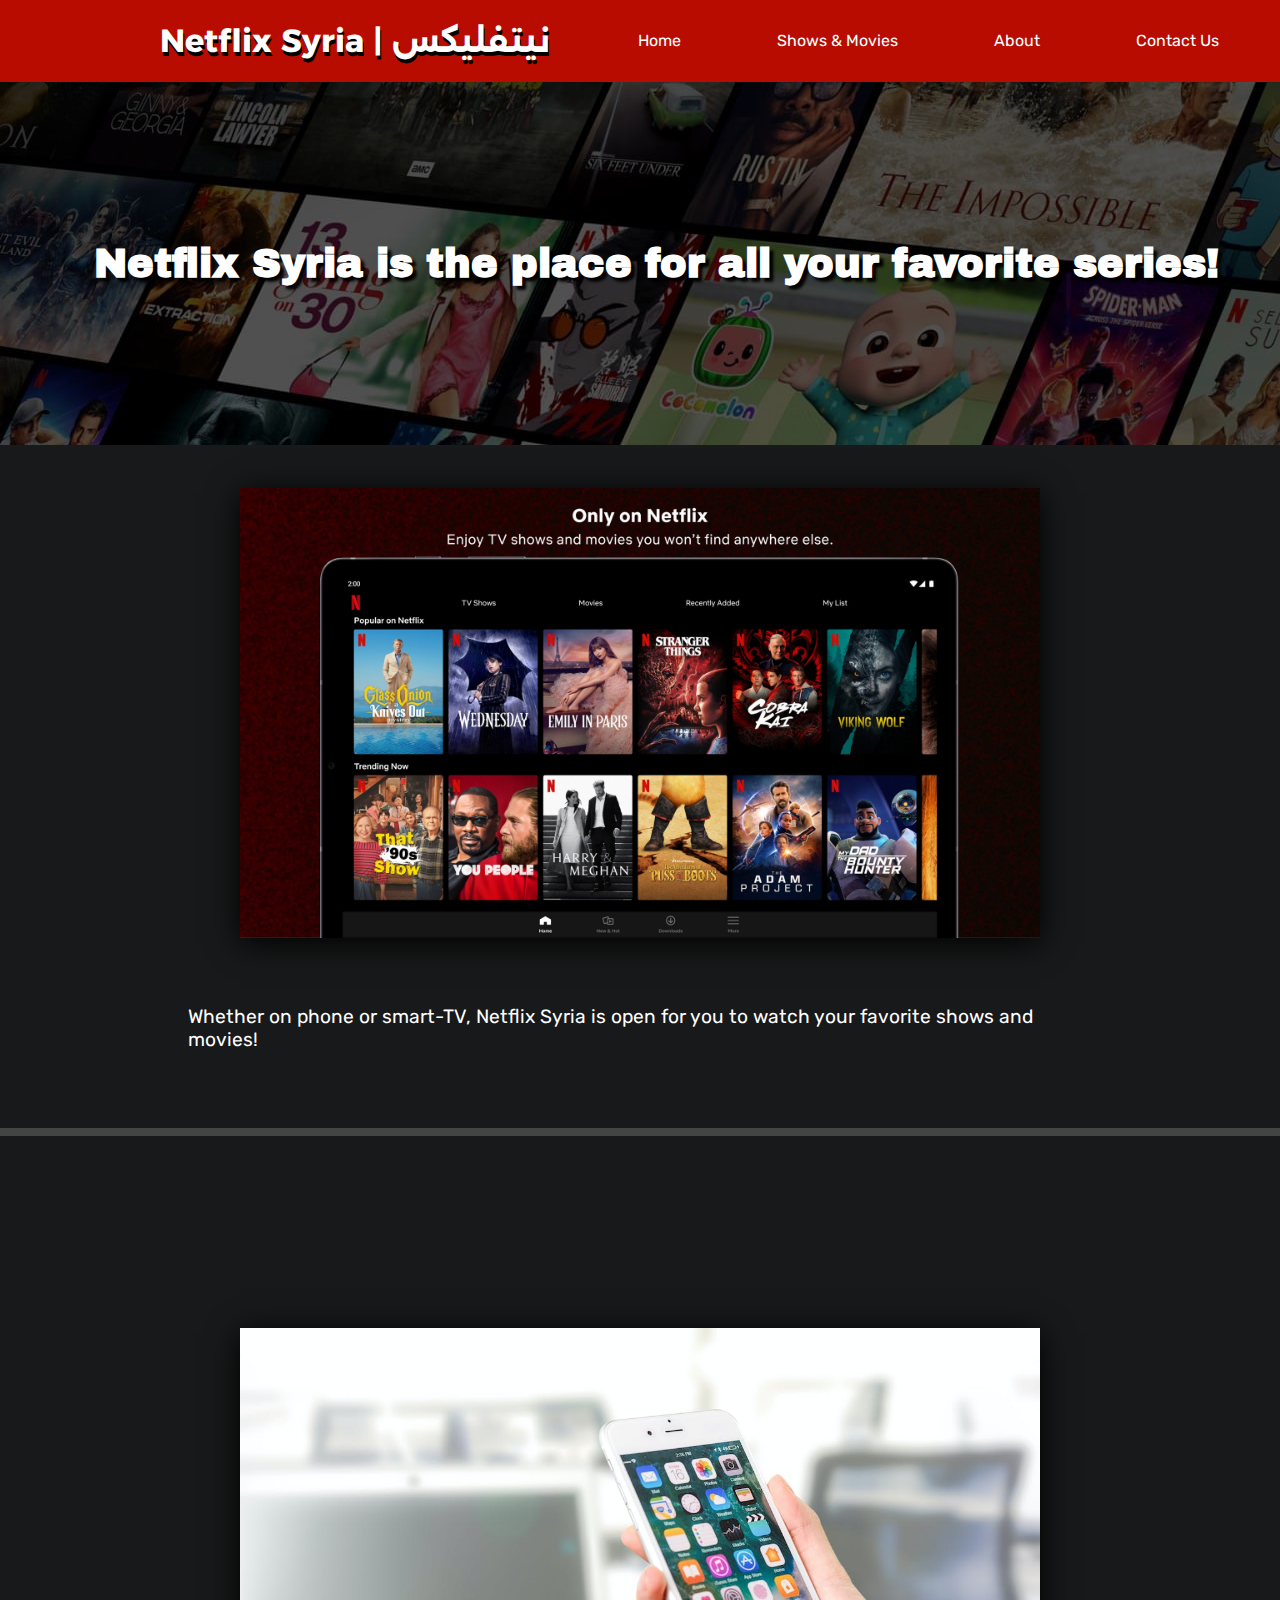
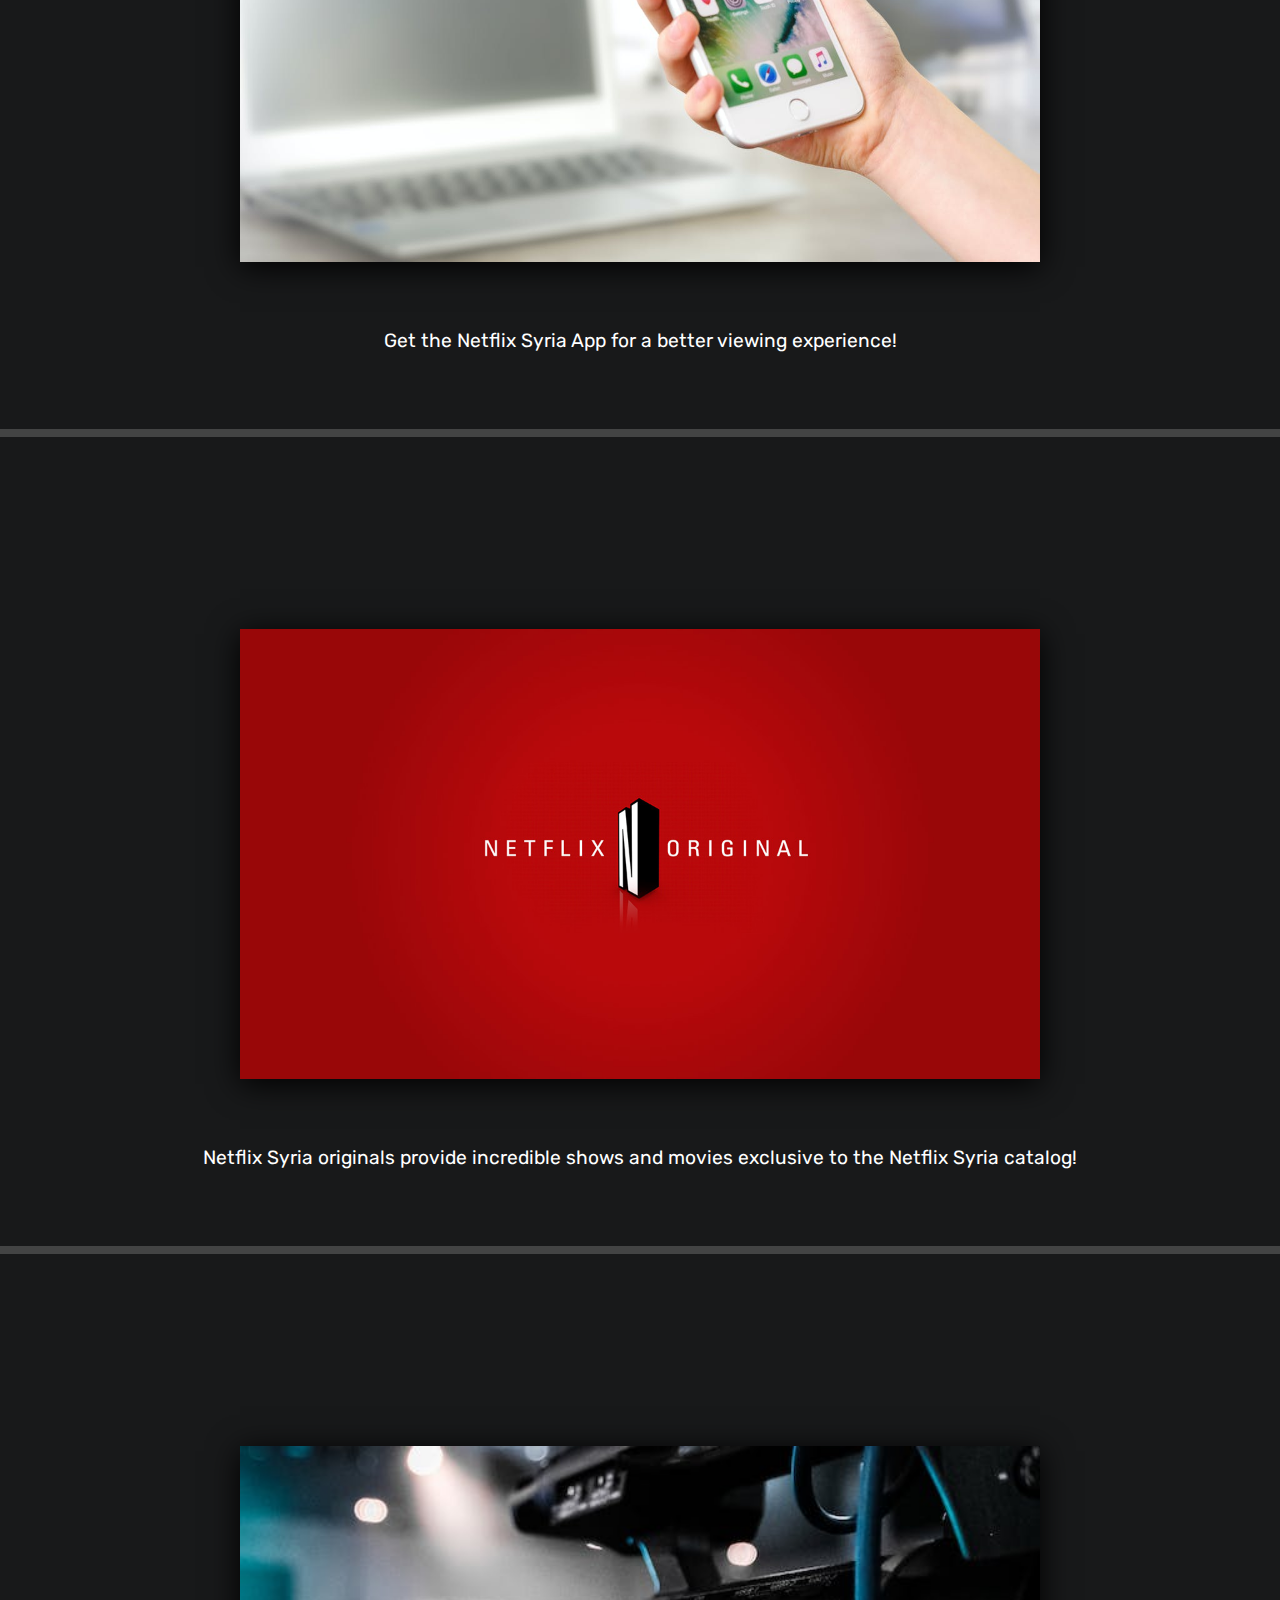
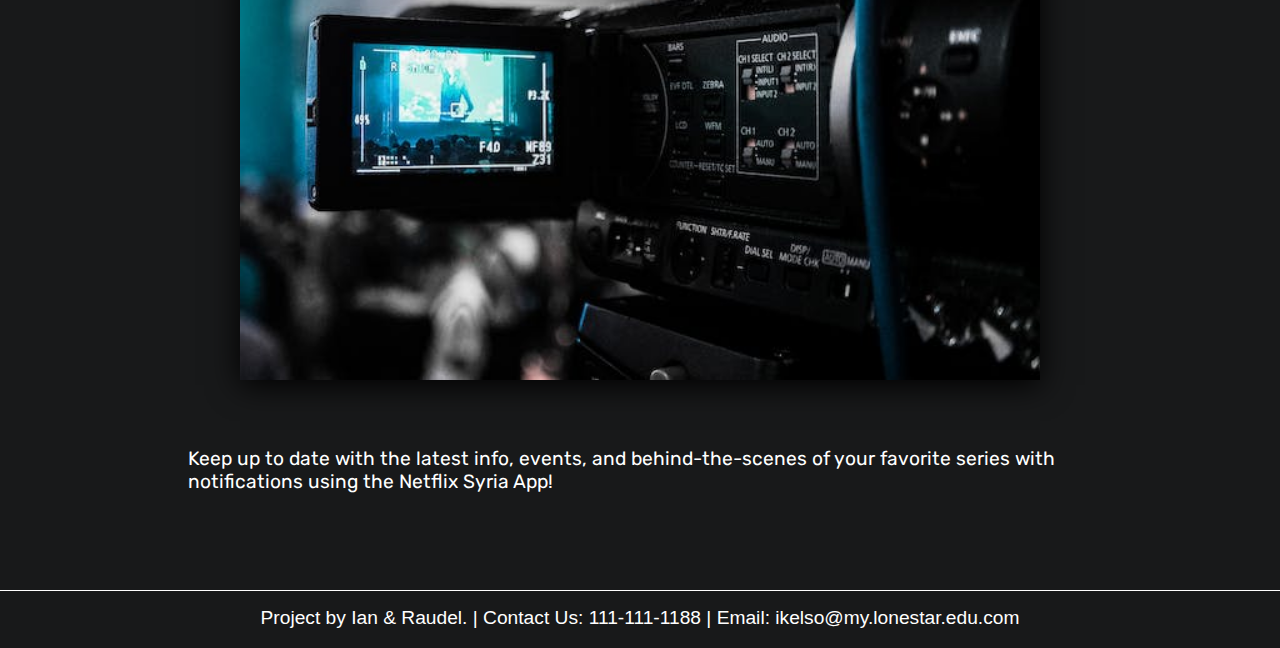
<file: external_project_final/index.html>
<!DOCTYPE html>
<html lang="en">
<head>
    <meta charset="UTF-8">
    <meta http-equiv="X-UA-Compatible" content="IE=edge">
    <meta name="viewport" content="width=device-width, initial-scale=1.0">
    <title>NetflixSyria</title>
    <link rel="stylesheet" href="mainstyle.css">
</head>
<body>
    <header>
        <h1>Netflix Syria | نيتفليكس</h1>
        <nav>
            <ul>
                    <li><a href="./index.html">Home</a></li>
                    <li><a href="./services.html">Shows & Movies</a></li>
                    <li><a href="./about.html">About</a></li>
                    <li><a href="./contact.html">Contact Us</a></li>
            </ul>
        </nav>
    </header>
    <main>
        <section id="slogan">
            <h2 id="splash">Netflix Syria is the place for all your favorite series!</h2>
        </section>
        <section>
            <!-- Netflix brand and images belong to Netflix and do not belong to me -->
            <section class="greaterkey">
                <img src="./images/netflix_app.jpg" alt="Netlix app" width="800">
                <p class="key">Whether on phone or smart-TV, Netflix Syria is open for you to watch your favorite shows and movies!</p>
            </section>
            <hr>
            <section class="greaterkey">
                <img src="./images/pexels-photomix-company-887751.jpg" alt="A smartphone" width="800">
                <p class="key">Get the Netflix Syria App for a better viewing experience!</p>
            </section>
            <hr>
            <section class="greaterkey">
                <img src="./images/netflix_original.jpg" alt="Netflix Originals logo" width="800">
                <p class="key">Netflix Syria originals provide incredible shows and movies exclusive to the Netflix Syria catalog!</p>
            </section>
            <hr>
            <section class="greaterkey">
                <img src="./images/pexels-donald-tong-66134.jpg" alt="A smartphone" width="800">
                <p class="key">Keep up to date with the latest info, events, and behind-the-scenes of your favorite series with notifications using the Netflix Syria App!</p>
            </section>
        </section>
    </main>
    <footer>
        <p>Project by Ian & Raudel. | Contact Us: 111-111-1188 | Email: ikelso@my.lonestar.edu.com</p>
    </footer>
</body>
</html>
</file>
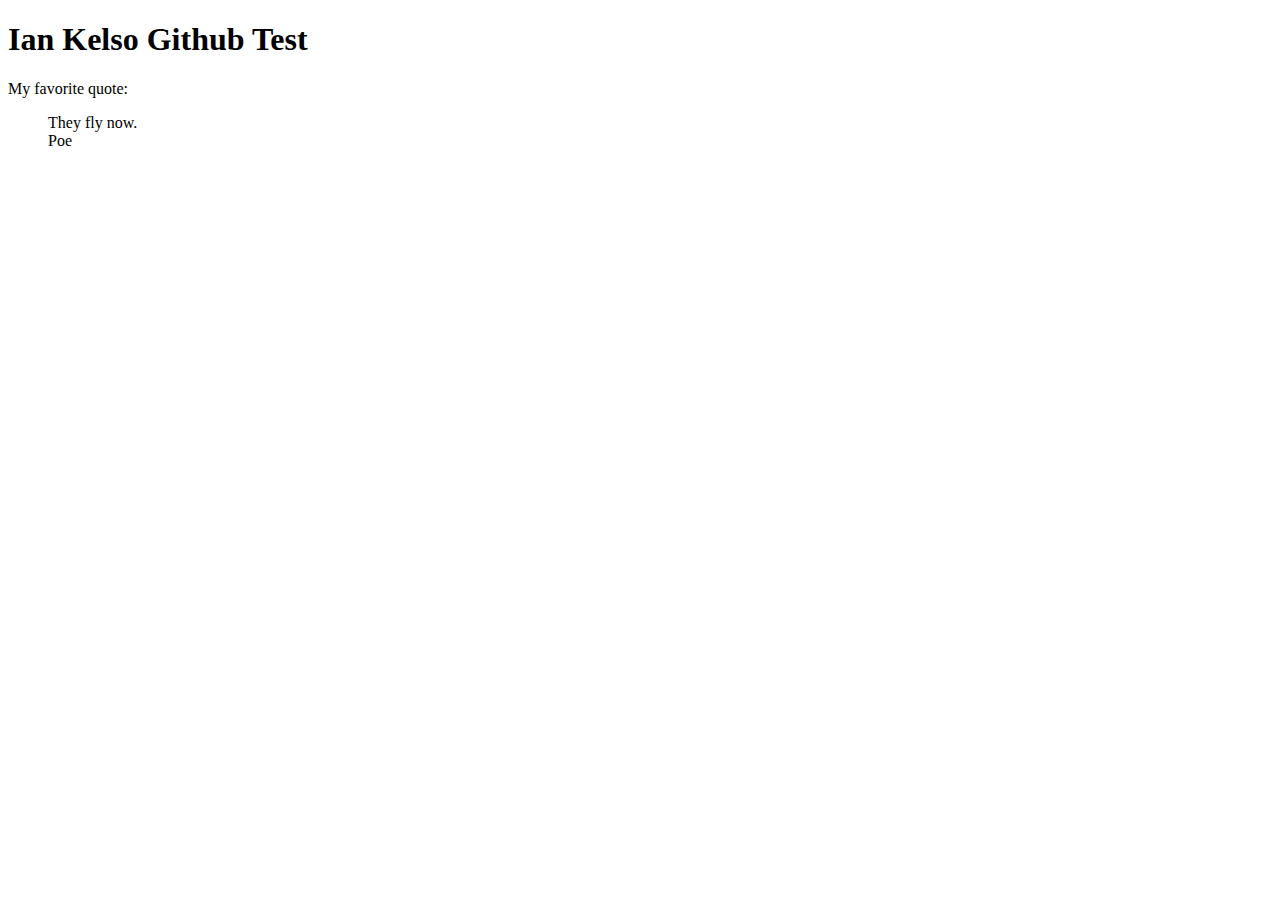
<file: github_test/index.html>
<!DOCTYPE html>
<html lang="en">
<head>
    <meta charset="UTF-8">
    <meta name="viewport" content="width=<device-width>, initial-scale=1.0">
    <title>Document</title>
</head>
<body>
    <header>
        <h1>Ian Kelso Github Test</h1>
        <p>My favorite quote:</p>
        <blockquote>
            <p>They fly now.<br>Poe</p>
        </blockquote>
    </header>
</body>
</html>
</file>
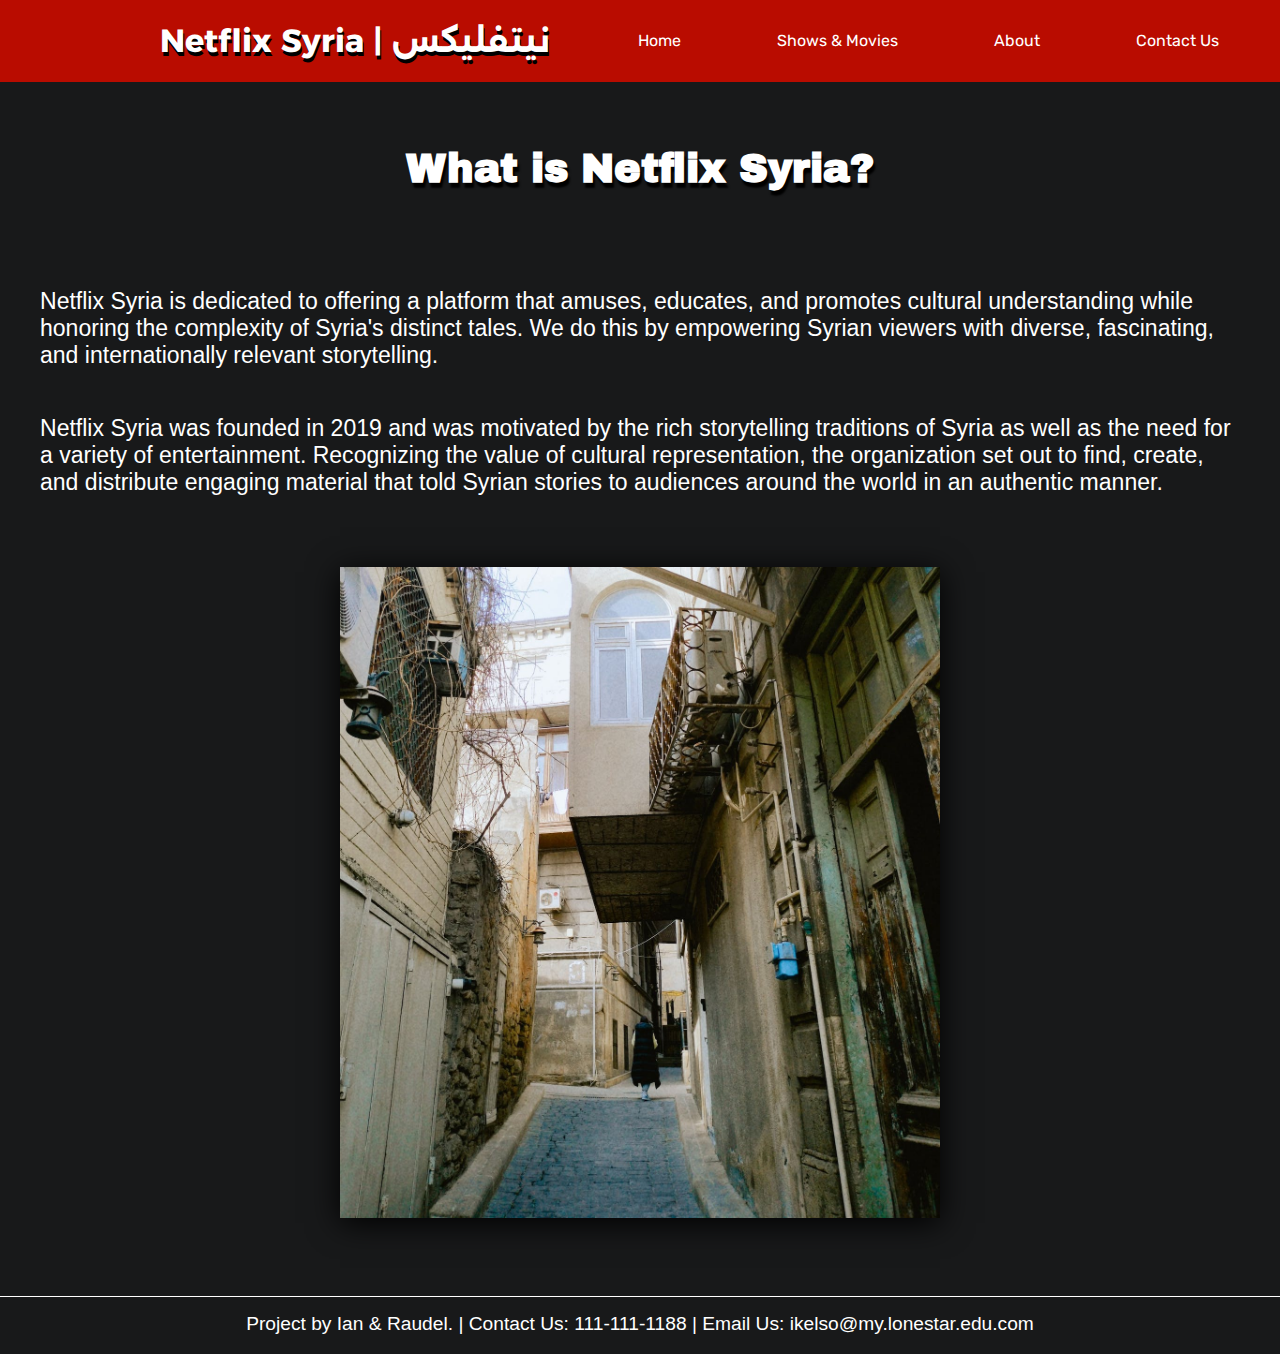
<file: external_project_final/about.html>
<!DOCTYPE html>
<html lang="en">
<head>
    <meta charset="UTF-8">
    <meta http-equiv="X-UA-Compatible" content="IE=edge">
    <meta name="viewport" content="width=device-width, initial-scale=1.0">
    <title>About Us - NetflixSyria</title>
    <link rel="stylesheet" href="mainstyle.css">
</head>
<body>
    <header>
        <h1>Netflix Syria | نيتفليكس</h1>
        <nav>
            <ul>
                    <li><a href="./index.html">Home</a></li>
                    <li><a href="./services.html">Shows & Movies</a></li>
                    <li><a href="./about.html">About</a></li>
                    <li><a href="./contact.html">Contact Us</a></li>
            </ul>
        </nav>
    </header>
    <main>
        <section>
            <h2 class="nonimage">What is Netflix Syria?</h2>
        </section>
        <section id="paragraph">
            <p>Netflix Syria is dedicated to offering a platform that amuses, educates, and promotes cultural understanding while honoring the complexity of Syria's distinct tales. We do this by empowering Syrian viewers with diverse, fascinating, and internationally relevant storytelling.</p>
            <p>Netflix Syria was founded in 2019 and was motivated by the rich storytelling traditions of Syria as well as the need for a variety of entertainment. Recognizing the value of cultural representation, the organization set out to find, create, and distribute engaging material that told Syrian stories to audiences around the world in an authentic manner.</p>
            <img src="./images/damascus.jpg" alt="Alleyway" width="600">
        </section>
    </main>
    <footer>
        <p>Project by Ian & Raudel. | Contact Us: 111-111-1188 | Email Us: ikelso@my.lonestar.edu.com</p>
    </footer>
</body>
</html>
</file>
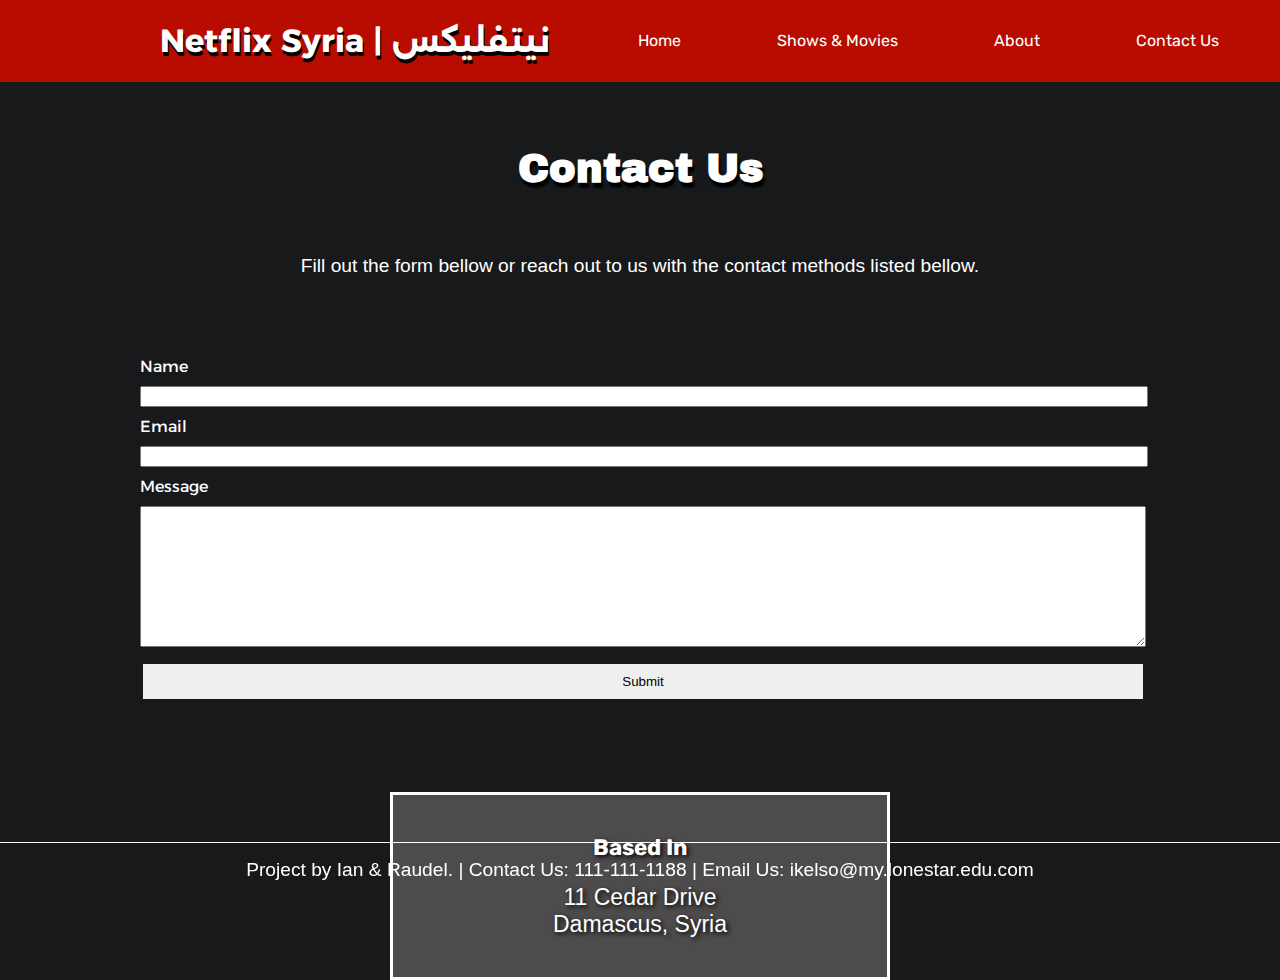
<file: external_project_final/contact.html>
<!DOCTYPE html>
<html lang="en">
<head>
    <meta charset="UTF-8">
    <meta http-equiv="X-UA-Compatible" content="IE=edge">
    <meta name="viewport" content="width=device-width, initial-scale=1.0">
    <title>Trending - NetflixSyria</title>
    <link rel="stylesheet" href="mainstyle.css">
    <link rel="stylesheet" href="altfooter.css">
</head>
<body>
    <header>
        <h1>Netflix Syria | نيتفليكس</h1>
        <!--Use CSS header tag for background image-->
        <nav>
            <ul>
                    <li><a href="./index.html">Home</a></li>
                    <li><a href="./services.html">Shows & Movies</a></li>
                    <li><a href="./about.html">About</a></li>
                    <li><a href="./contact.html">Contact Us</a></li>
            </ul>
        </nav>
    </header>
    <main>
        <section>
            <h2 class="nonimage">Contact Us</h2>
            <p id="outreach">Fill out the form bellow or reach out to us with the contact methods listed bellow.</p>
            <form action="#">
                <label for="oname">Name</label>
                <input type="text" id="oname" name="oname">

                <label for="email">Email</label>
                <input type="text" id="email" name="email">

                <label for="message">Message</label>
                <textarea id="message" rows="9"></textarea>

                <input type="submit" value="Submit">
            </form>
        </section>
        <section  id="base">
            <h3>Based In</h3>
            <p>11 Cedar Drive<br>Damascus, Syria</p>
        </section>
    </main>
    <footer>
        <p>Project by Ian & Raudel. | Contact Us: 111-111-1188 | Email Us: ikelso@my.lonestar.edu.com</p>
    </footer>
</body>
</html>
</file>
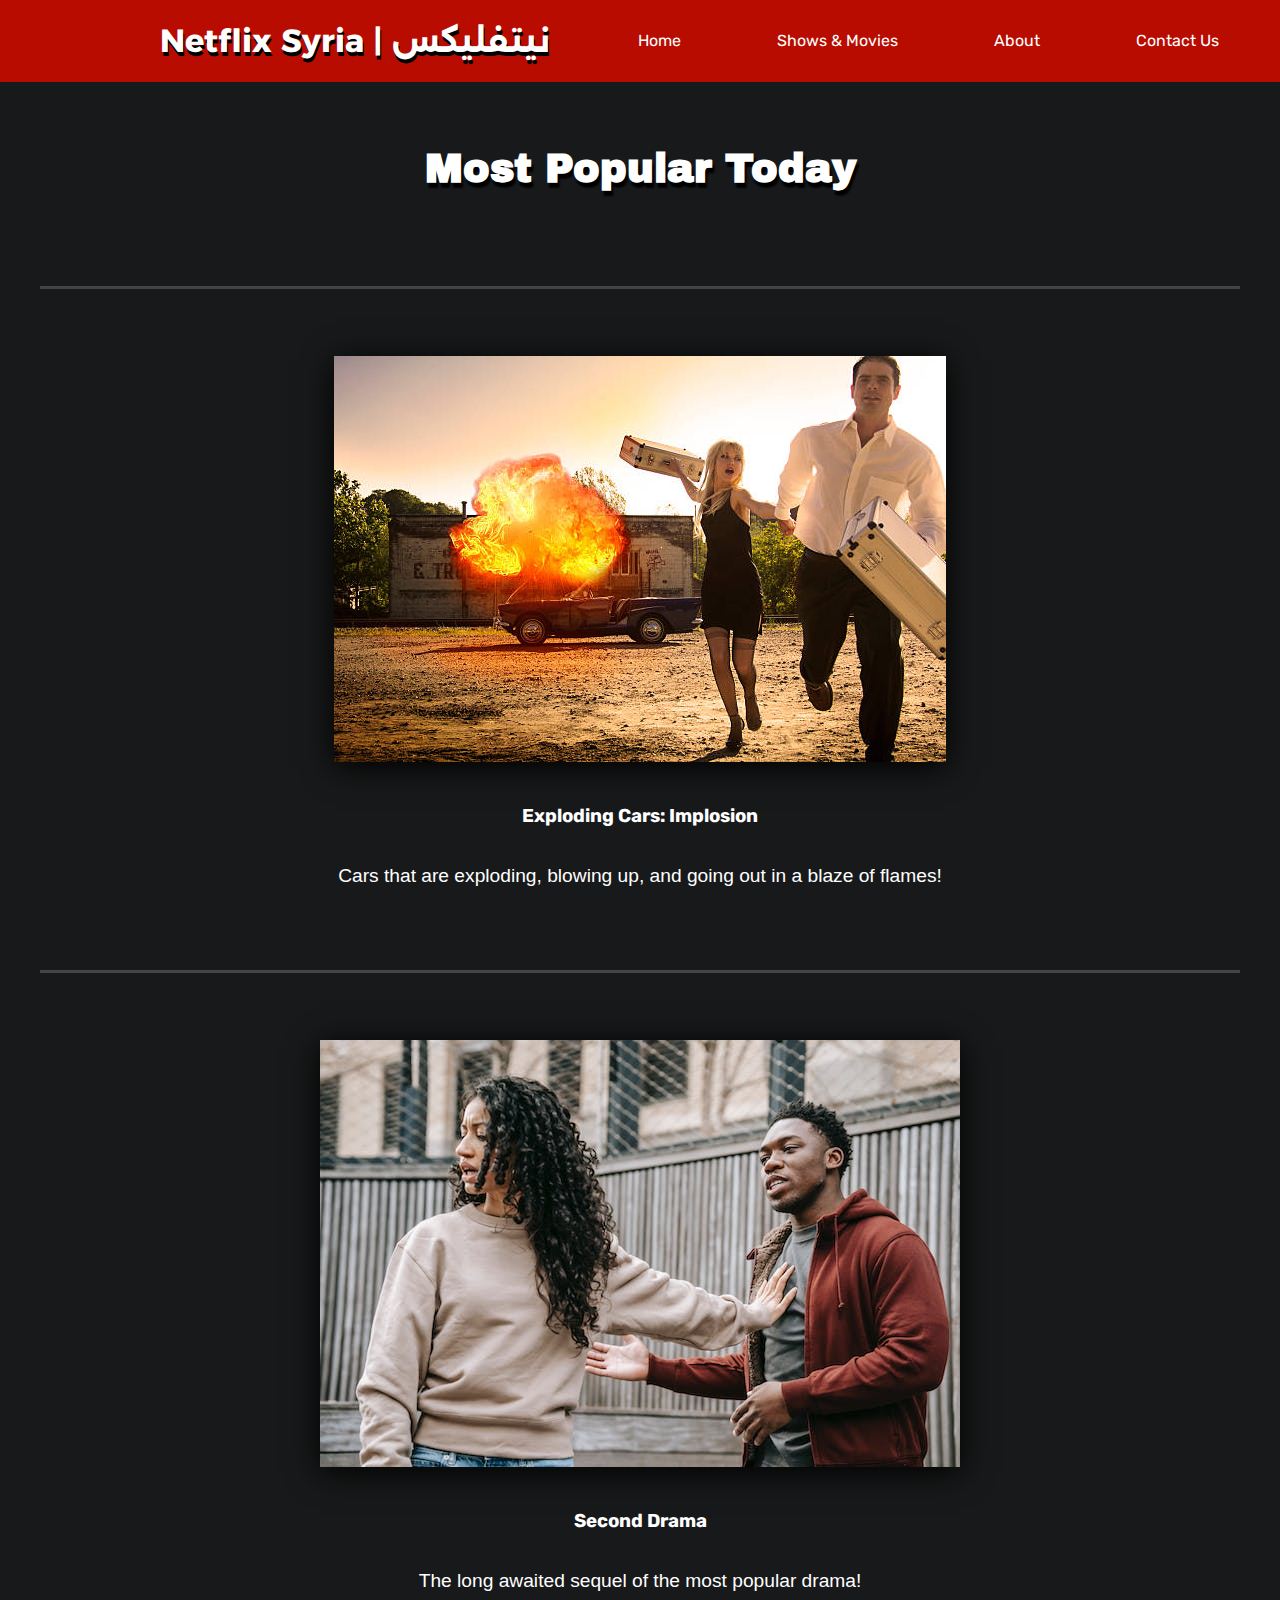
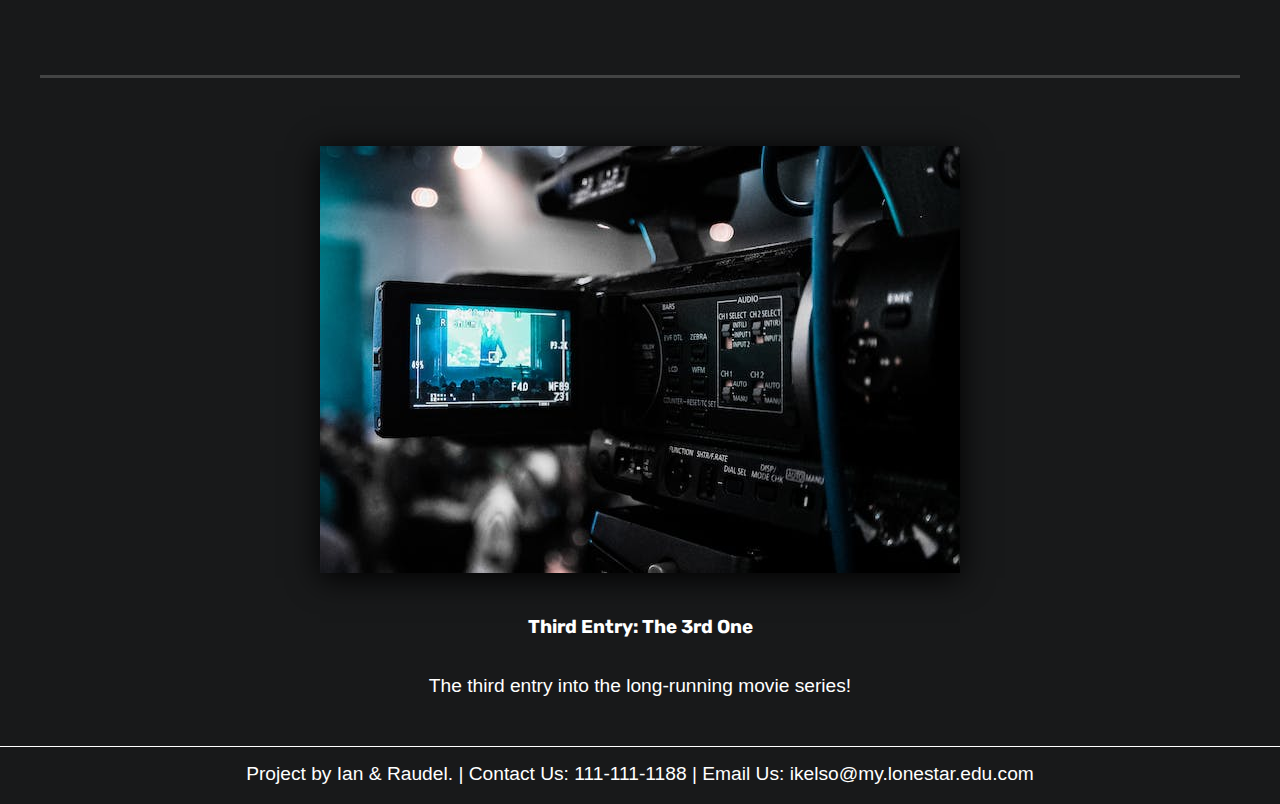
<file: external_project_final/services.html>
<!DOCTYPE html>
<html lang="en">
<head>
    <meta charset="UTF-8">
    <meta http-equiv="X-UA-Compatible" content="IE=edge">
    <meta name="viewport" content="width=device-width, initial-scale=1.0">
    <title>Genres - NetflixSyria</title>
    <link rel="stylesheet" href="mainstyle.css">
</head>
<body>
    <header>
        <h1>Netflix Syria | نيتفليكس</h1>
        <!--Use CSS header tag for background image--> 
        <nav>
            <ul>
                    <li><a href="./index.html">Home</a></li>
                    <li><a href="./services.html">Shows & Movies</a></li>
                    <li><a href="./about.html">About</a></li>
                    <li><a href="./contact.html">Contact Us</a></li>
            </ul>
        </nav>
    </header>
    <main>
        <div>
            <h2 class="nonimage">Most Popular Today</h2>
            <section class="bio">
                <p><img src="./images/explode.jpg" alt="Two people running from an exploding car."></p>
                <h3>Exploding Cars: Implosion</h3>
                <p>Cars that are exploding, blowing up, and going out in a blaze of flames!</p>
            </section>
            <section class="bio">
                <p><img src="./images/pexels-keira-burton-6147245.jpg" alt="Argument between two people."></p>
                <h3>Second Drama</h3>
                <p>The long awaited sequel of the most popular drama!</p>
            </section>
            <section class="bio">
                <p><img src="./images/pexels-donald-tong-66134.jpg" alt="A professional movie camera."></p>
                <h3>Third Entry: The 3rd One</h3>
                <p>The third entry into the long-running movie series!</p>
            </section>
        </div>
    </main>
    <footer>
        <p>Project by Ian & Raudel. | Contact Us: 111-111-1188 | Email Us: ikelso@my.lonestar.edu.com</p>
    </footer>
</body>
</html>
</file>
<file: external_project_final/mainstyle.css>
@import url('https://fonts.googleapis.com/css?family=Alexandria|Rubik|Archivo+Black');

body {
    padding: 0px;
    margin: 0px;
    background-color: rgb(24, 25, 26);
}

main {
    display: flex;
    flex-direction: column;
}

header {
    background: rgb(185, 12, 0);
    display: flex;
    flex-flow: row wrap;
    align-items: center;
    justify-content: center;
}

header nav {
    flex: 1 1 auto;
}
  
nav li:hover {
    background: rgb(209, 92, 84);
}
  

nav ul {
    display: flex;
    flex-flow: row wrap;
    justify-content: flex-start;
    list-style-type: none;
    max-height: 100%;
}

nav li {
    background-color: rgb(185, 12, 0);
    padding: 8px;
    list-style-type: none;
    font-family: Rubik, sans-serif;
}

nav a {
    display: inline-block;
    padding: 6px;
    text-decoration: none;
    color: rgb(255, 255, 255);
}

h1 {
    font-family: 'Alexandria';
    color: rgb(255, 255, 255);
    text-shadow: rgb(0, 0, 0) 1px 4px;
    margin-left: 10rem;
}

#splash {
    color: rgb(255, 255, 255);
    padding-left: 2rem;
    font-family: 'Archivo Black', sans-serif;
    font-weight: 900;
    font-size: 40px;
    text-align: center;
    padding-top: 10rem;
    padding-bottom: 10rem;
    background-image: url(./images/netflix_splash_edit.jpg);
    text-shadow: rgb(0, 0, 0) 4px 4px 3px;
    margin-top: 0%;
}

.normal /* h2 */{
    color: rgb(255, 255, 255);
    display: flex;
    justify-content: center;
}

#description p {
    color: rgb(255, 255, 255);
}
   

h1, nav {
    flex: 1 auto auto;
    /* The validator says it's not valid but online resources say otherwise. It works so I left it. Some said that this is a bug of the validator but I don't know. */
}

nav ul li a {
    padding-right: 40px;
    padding-left: 40px;
}
   

footer p {
    color: rgb(255, 255, 255);
    border-top: solid thin rgb(255, 255, 255);
    padding-top: 1rem;
    text-align: center;
    width: 100%;
}

p {
    color: rgb(255, 255, 255);
    font-size: larger;
}

.bio {
    display: flex;
    flex-direction: column;
    justify-content: center;
    margin: 10px auto;
    width: 100%;
    max-width: 1200px;
    align-items: center;
    border-top: solid 3px #585858ad;
    margin-top: 4rem;
    padding-top: 3rem;
}

.nonimage {
    display: flex;
    flex-direction: column;
    justify-content: center;
    color: rgb(255, 255, 255);
    font-family: 'Archivo Black', sans-serif;
    font-size: 40px;
    text-align: center;
    padding: 2rem;
    text-shadow: 2px 5px 2px rgb(0, 0, 0);
}

h3 {
    color: rgb(255, 255, 255);
    font-family: 'Rubik', sans-serif;
}


img {
    box-shadow: 0px 5px 30px rgb(0, 0, 0)
}

p {
    font-family: Arial, Helvetica, sans-serif;
}

#catch {
    font-size: larger;
}

label {
    color: #fff;
    font-family: Alexandria, sans-serif;
}


form, label, input, textarea {
    flex-direction: column;
    justify-content: center;
    margin: 10px auto;
    width: 100%;
    max-width: 1000px;
    align-items: center;
}

input[type=submit] {
  width: 100%;
  padding: 10px;
  margin: 3px;
  border: none;
  cursor: pointer;
}

#base {
    flex-direction: column;
    justify-content: center;
    margin: auto;
    max-width: 100%;
    align-items: center;
    margin-top: 5rem;
    font-size: larger;
    text-align: center;
    background-color: rgb(77, 75, 75);
    border: solid #fff;
    padding-top: 1rem;
    padding-bottom: 1rem;
    padding-left: 10rem;
    padding-right: 10rem;
    text-shadow: 2px 2px 5px #000;
}

.key {
    padding: 3rem;
    font-family: 'Rubik', sans-serif;
}

hr {
    color: #585858;
    margin-bottom: 12rem;
    height: 8px;
    background-color: #585858ad;
    border-style: none;
}

.greaterkey {
    display: flex;
    flex-direction: column;
    justify-content: center;
    margin: 10px auto;
    width: 100%;
    max-width: 1000px;
    align-items: center;
}

#outreach {
    text-align: center;
    margin-bottom: 5rem;
}

#paragraph {
    display: flex;
    flex-direction: column;
    justify-content: center;
    margin: 10px auto;
    width: 100%;
    max-width: 1200px;
    align-items: center;
    font-size: larger;
}

#paragraph img {
    margin: 3rem;
}
</file>
<file: external_project_final/altfooter.css>
footer p {
    position: fixed;
    bottom: 0;
}
</file>
